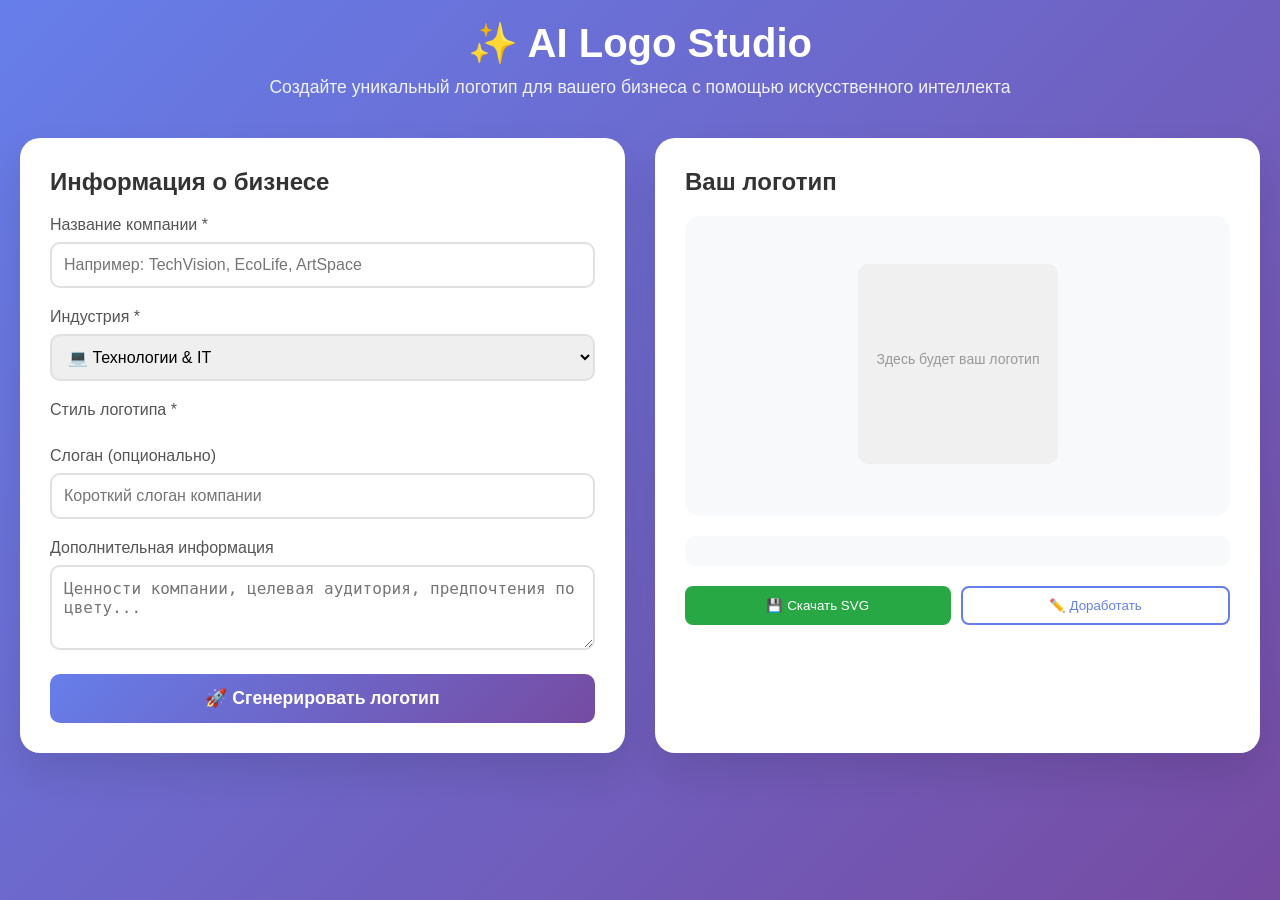
<file: static/index.html>
<!DOCTYPE html>
<html lang="ru">
<head>
    <meta charset="UTF-8">
    <meta name="viewport" content="width=device-width, initial-scale=1.0">
    <title>AI Logo Generator | Создайте логотип для бизнеса</title>
    <link rel="stylesheet" href="/static/style.css">
</head>
<body>
    <div class="container">
        <header>
            <h1>✨ AI Logo Studio</h1>
            <p>Создайте уникальный логотип для вашего бизнеса с помощью искусственного интеллекта</p>
        </header>

        <div class="main-grid">
            <!-- Форма ввода -->
            <div class="form-card">
                <h2>Информация о бизнесе</h2>
                
                <div class="form-group">
                    <label>Название компании *</label>
                    <input type="text" id="business-name" placeholder="Например: TechVision, EcoLife, ArtSpace" required>
                </div>

                <div class="form-group">
                    <label>Индустрия *</label>
                    <select id="industry">
                        <option value="tech">💻 Технологии & IT</option>
                        <option value="finance">💰 Финансы & Инвестиции</option>
                        <option value="food">🍔 Еда & Рестораны</option>
                        <option value="fashion">👗 Мода & Стиль</option>
                        <option value="health">🏥 Здоровье & Фитнес</option>
                        <option value="education">📚 Образование</option>
                        <option value="real_estate">🏠 Недвижимость</option>
                        <option value="art">🎨 Искусство & Дизайн</option>
                    </select>
                </div>

                <div class="form-group">
                    <label>Стиль логотипа *</label>
                    <div class="style-grid" id="style-grid">
                        <!-- Стили будут загружены динамически -->
                    </div>
                </div>

                <div class="form-group">
                    <label>Слоган (опционально)</label>
                    <input type="text" id="slogan" placeholder="Короткий слоган компании">
                </div>

                <div class="form-group">
                    <label>Дополнительная информация</label>
                    <textarea id="additional-info" rows="3" placeholder="Ценности компании, целевая аудитория, предпочтения по цвету..."></textarea>
                </div>

                <button id="generate-btn" class="btn-primary">🚀 Сгенерировать логотип</button>
            </div>

            <!-- Результат -->
            <div class="result-card">
                <h2>Ваш логотип</h2>
                <div id="logo-container" class="logo-container">
                    <div class="placeholder">
                        <svg width="200" height="200" viewBox="0 0 200 200">
                            <rect width="200" height="200" fill="#f0f0f0" rx="10"/>
                            <text x="100" y="100" text-anchor="middle" fill="#999" font-size="14">Здесь будет ваш логотип</text>
                        </svg>
                    </div>
                </div>
                
                <div id="logo-info" class="logo-info">
                    <p id="logo-description"></p>
                </div>

                <div class="action-buttons">
                    <button id="download-btn" class="btn-secondary" disabled>💾 Скачать SVG</button>
                    <button id="refine-btn" class="btn-outline" disabled>✏️ Доработать</button>
                </div>

                <div id="refine-section" class="refine-section hidden">
                    <textarea id="feedback-input" rows="2" placeholder="Что изменить? Например: сделай цвета ярче, добавь элемент...</textarea>
                    <button id="submit-refine-btn" class="btn-primary small">Применить изменения</button>
                </div>
            </div>
        </div>

        <!-- Загрузка -->
        <div id="loading" class="loading hidden">
            <div class="spinner"></div>
            <p>Генерация логотипа... Это может занять 30-60 секунд</p>
        </div>
    </div>

    <script src="/static/script.js"></script>
</body>
</html>
</file>
<file: static/style.css>
* {
    margin: 0;
    padding: 0;
    box-sizing: border-box;
}

body {
    font-family: -apple-system, BlinkMacSystemFont, 'Segoe UI', Roboto, sans-serif;
    background: linear-gradient(135deg, #667eea 0%, #764ba2 100%);
    min-height: 100vh;
    padding: 20px;
}

.container {
    max-width: 1400px;
    margin: 0 auto;
}

header {
    text-align: center;
    color: white;
    margin-bottom: 40px;
}

header h1 {
    font-size: 2.5rem;
    margin-bottom: 10px;
}

header p {
    font-size: 1.1rem;
    opacity: 0.9;
}

.main-grid {
    display: grid;
    grid-template-columns: 1fr 1fr;
    gap: 30px;
}

@media (max-width: 768px) {
    .main-grid {
        grid-template-columns: 1fr;
    }
}

.form-card, .result-card {
    background: white;
    border-radius: 20px;
    padding: 30px;
    box-shadow: 0 20px 40px rgba(0,0,0,0.1);
}

.form-card h2, .result-card h2 {
    color: #333;
    margin-bottom: 20px;
    font-size: 1.5rem;
}

.form-group {
    margin-bottom: 20px;
}

.form-group label {
    display: block;
    margin-bottom: 8px;
    color: #555;
    font-weight: 500;
}

.form-group input, 
.form-group select, 
.form-group textarea {
    width: 100%;
    padding: 12px;
    border: 2px solid #e0e0e0;
    border-radius: 10px;
    font-size: 1rem;
    transition: all 0.3s;
}

.form-group input:focus,
.form-group select:focus,
.form-group textarea:focus {
    outline: none;
    border-color: #667eea;
}

.style-grid {
    display: grid;
    grid-template-columns: repeat(auto-fill, minmax(150px, 1fr));
    gap: 10px;
}

.style-option {
    padding: 12px;
    border: 2px solid #e0e0e0;
    border-radius: 10px;
    cursor: pointer;
    text-align: center;
    transition: all 0.3s;
    background: white;
}

.style-option:hover {
    border-color: #667eea;
    transform: translateY(-2px);
}

.style-option.selected {
    border-color: #667eea;
    background: linear-gradient(135deg, #667eea15, #764ba215);
}

.style-option .style-name {
    font-weight: bold;
    margin-bottom: 5px;
}

.style-option .style-desc {
    font-size: 0.8rem;
    color: #666;
}

.btn-primary {
    width: 100%;
    padding: 14px;
    background: linear-gradient(135deg, #667eea, #764ba2);
    color: white;
    border: none;
    border-radius: 10px;
    font-size: 1.1rem;
    font-weight: 600;
    cursor: pointer;
    transition: all 0.3s;
}

.btn-primary:hover {
    transform: translateY(-2px);
    box-shadow: 0 10px 20px rgba(102,126,234,0.3);
}

.btn-primary:disabled {
    opacity: 0.6;
    cursor: not-allowed;
    transform: none;
}

.btn-secondary {
    padding: 10px 20px;
    background: #28a745;
    color: white;
    border: none;
    border-radius: 8px;
    cursor: pointer;
    font-weight: 500;
}

.btn-outline {
    padding: 10px 20px;
    background: white;
    color: #667eea;
    border: 2px solid #667eea;
    border-radius: 8px;
    cursor: pointer;
    font-weight: 500;
}

.logo-container {
    background: #f8f9fa;
    border-radius: 15px;
    padding: 30px;
    text-align: center;
    min-height: 300px;
    display: flex;
    align-items: center;
    justify-content: center;
    margin-bottom: 20px;
}

.logo-container svg {
    max-width: 100%;
    height: auto;
}

.placeholder {
    color: #999;
}

.logo-info {
    background: #f8f9fa;
    border-radius: 10px;
    padding: 15px;
    margin-bottom: 20px;
}

.logo-info p {
    color: #555;
    line-height: 1.6;
}

.action-buttons {
    display: flex;
    gap: 10px;
    margin-bottom: 20px;
}

.action-buttons button {
    flex: 1;
}

.refine-section {
    margin-top: 20px;
    padding-top: 20px;
    border-top: 1px solid #e0e0e0;
}

.refine-section textarea {
    width: 100%;
    padding: 10px;
    border: 2px solid #e0e0e0;
    border-radius: 8px;
    margin-bottom: 10px;
    resize: vertical;
}

.hidden {
    display: none;
}

.loading {
    position: fixed;
    top: 0;
    left: 0;
    right: 0;
    bottom: 0;
    background: rgba(0,0,0,0.7);
    display: flex;
    flex-direction: column;
    align-items: center;
    justify-content: center;
    z-index: 1000;
}

.loading p {
    color: white;
    margin-top: 20px;
    font-size: 1.1rem;
}

.spinner {
    width: 50px;
    height: 50px;
    border: 4px solid rgba(255,255,255,0.3);
    border-top-color: white;
    border-radius: 50%;
    animation: spin 1s linear infinite;
}

@keyframes spin {
    to { transform: rotate(360deg); }
}

.small {
    padding: 8px 16px;
    font-size: 0.9rem;
}
</file>
